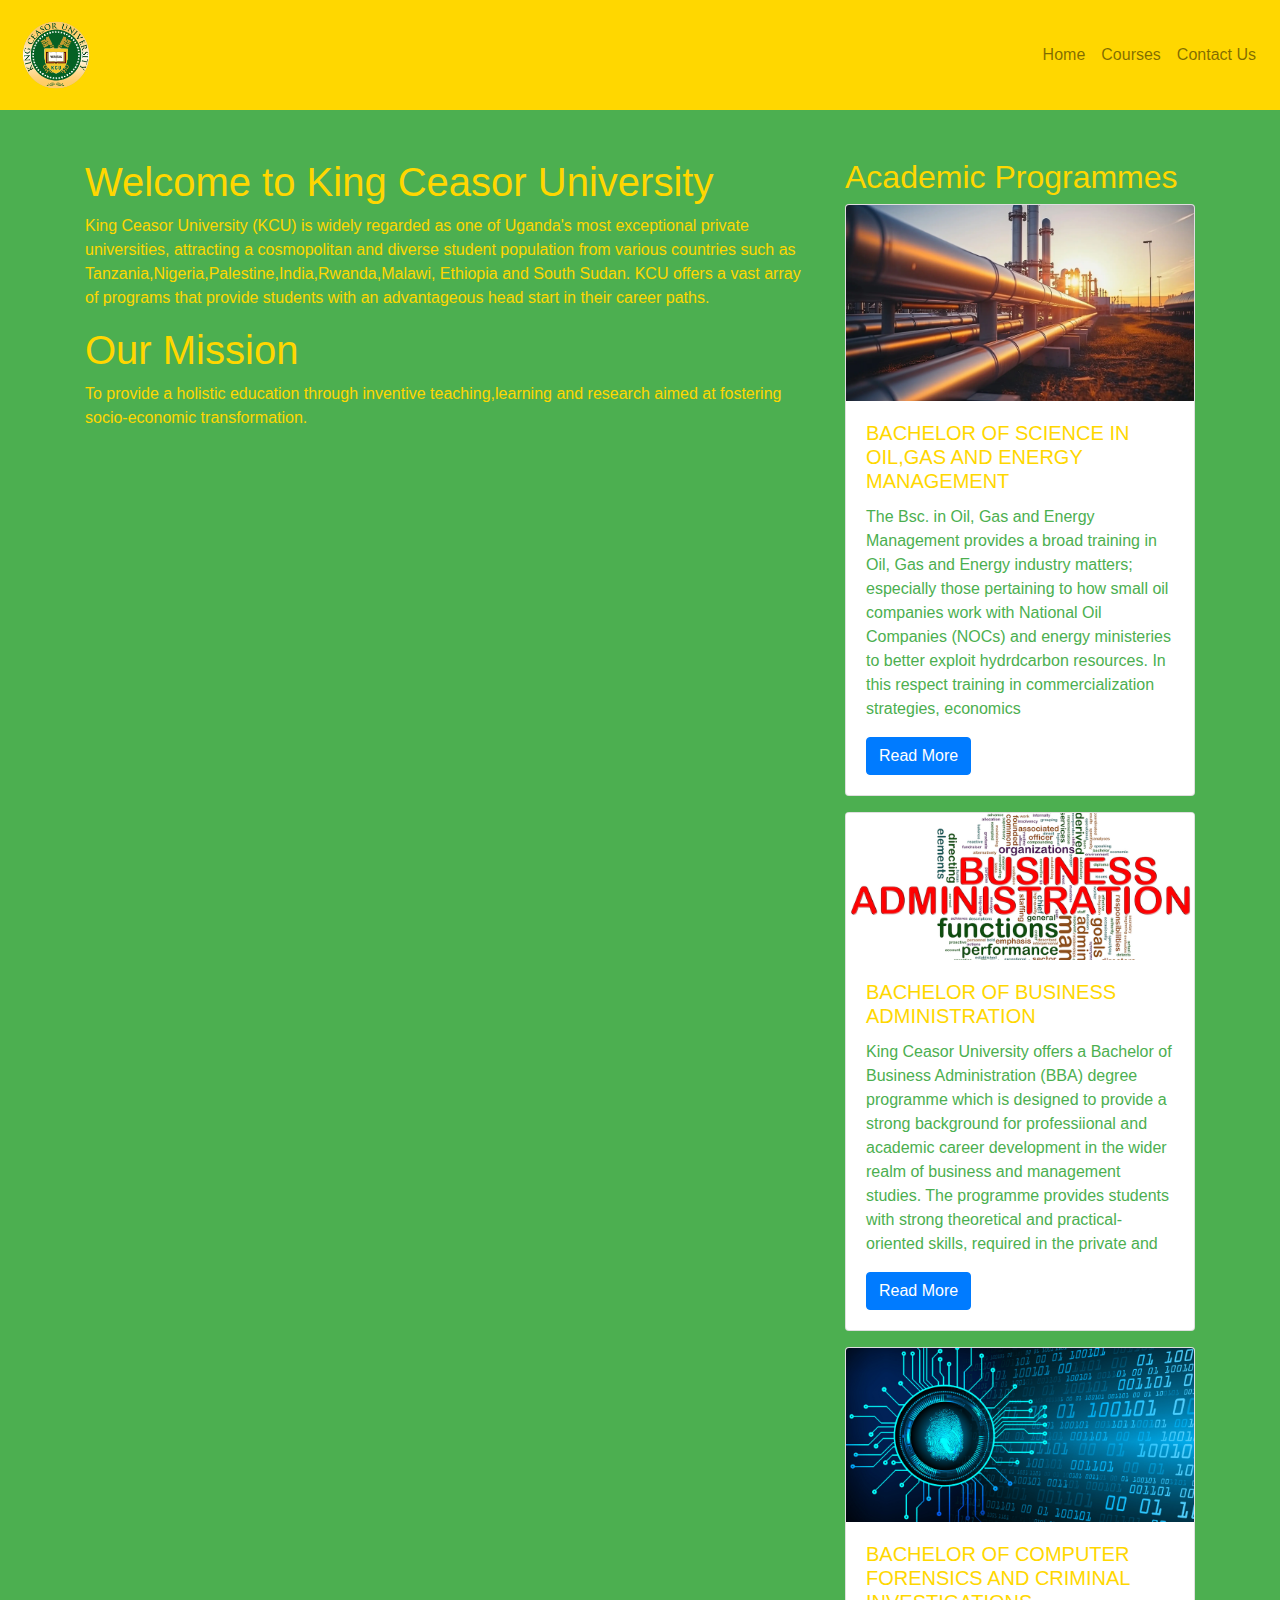
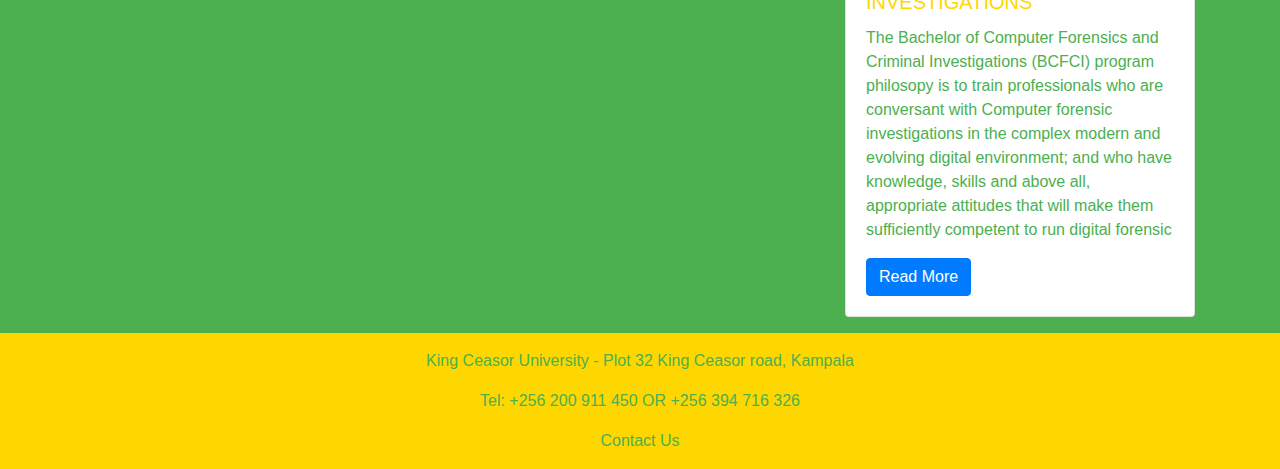
<file: index.html>
<!DOCTYPE html>

<html>
    <head>
        <meta charset="UTF-8">
        <meta name="viewport" content="width=device-width, initial-scale=1, shrink-to-fit=no">
        <link rel="stylesheet" href="styles.css">
        <link href='https://unpkg.com/boxicons@2.1.4/css/boxicons.min.css' rel='stylesheet'>
        <!-- Bootstrap CSS -->
        <link rel="stylesheet" href="https://cdn.jsdelivr.net/npm/bootstrap@4.1.3/dist/css/bootstrap.min.css">
        <title>University Webpage</title>
    </head>
    <body style="background-color: #4CAF50; color: #FFD700;">
        <header>
            <nav class="navbar navbar-expand-lg navbar-light" style="background-color: #FFD700;">
                <a class="navbar-brand" href="Images/King Ceasor Logo.png"><img src="Images/King Ceasor Logo.png" alt="University Logo" width="80"></a>
                <button class="navbar-toggler" type="button" data-toggle="collapse" data-target="#navbarNav" aria-controls="navbarNav" aria-expanded="false" aria-label="Toggle navigation">
                    <span class="navbar-toggler-icon"></span>
                </button>
                <div class="collapse navbar-collapse" id="navbarNav">
                    <ul class="navbar-nav ml-auto">
                        <li class="nav-item"><a class="nav-link" href="#">Home</a></li>
                        <li class="nav-item"><a class="nav-link" href="#">Courses</a></li>
                        <li class="nav-item"><a class="nav-link" href="#">Contact Us</a></li>
                    </ul>
                </div>
            </nav>
        </header>
    
        <main class="container mt-5">
            <div class="row">
                <div class="col-md-8">
                    <h1>Welcome to King Ceasor University</h1>
                    <p>King Ceasor University (KCU) is widely regarded as one of Uganda's most exceptional private universities, attracting 
                        a cosmopolitan and diverse student population from various countries such as Tanzania,Nigeria,Palestine,India,Rwanda,Malawi,
                        Ethiopia and South Sudan. KCU offers a vast array of programs that provide students with an advantageous head start in their 
                        career paths. 
                    </p>
                    <h1>Our Mission</h1>
                    <p>To provide a holistic education through inventive teaching,learning and research aimed at fostering socio-economic transformation.</p>
                </div>
                <div class="col-md-4">
                    <h2>Academic Programmes</h2>
                    <div class="card mb-3">
                        <img class="card-img-top" src="Images/Oil and gas.webp" alt="Oil and gas">
                        <div class="card-body">
                            <h5 class="card-title">BACHELOR OF SCIENCE IN OIL,GAS AND ENERGY MANAGEMENT</h5>
                            <p class="card-text">The Bsc. in Oil, Gas and Energy Management provides a broad training in Oil, Gas and Energy industry matters; especially those pertaining to how small oil companies work with National Oil Companies (NOCs) and energy ministeries to better exploit hydrdcarbon resources. In this respect training in commercialization strategies, economics</p>
                            <a href="#" class="btn btn-primary">Read More</a>
                        </div>
                    </div>
                    <div class="card mb-3">
                        <img class="card-img-top" src="Images/Business-Administration.png" alt="Card image cap">
                        <div class="card-body">
                            <h5 class="card-title">BACHELOR OF BUSINESS ADMINISTRATION</h5>
                            <p class="card-text">King Ceasor University offers a Bachelor of Business Administration (BBA) degree programme which is designed to provide a strong background for professiional and academic career development in the wider realm of business and management studies. The programme provides students with strong theoretical and practical- oriented skills, required in the private and</p>
                            <a href="#" class="btn btn-primary">Read More</a>
                        </div>
                    </div>
                    <div class="card mb-3">
                        <img class="card-img-top" src="Images/Forensics.jpg" alt="Card image cap">
                        <div class="card-body">
                            <h5 class="card-title">BACHELOR OF COMPUTER FORENSICS AND CRIMINAL INVESTIGATIONS</h5>
                            <p class="card-text">The Bachelor of Computer Forensics and Criminal Investigations (BCFCI) program philosopy is to train professionals who are conversant with Computer forensic investigations in the complex modern and evolving digital environment; and who have knowledge, skills and above all, appropriate attitudes that will make them sufficiently competent to run digital forensic</p>
                            <a href="#" class="btn btn-primary">Read More</a>
                        </div>
                    </div>
                </div>
            </div>
        </main>
    
        <footer class="text-center py-3">
            <p>King Ceasor University - Plot 32 King Ceasor road, Kampala</p>
            <p>Tel: +256 200 911 450 OR +256 394 716 326</p>
            <a href="info@kcu.ac.ug">Contact Us</a>
        </footer>
    
        <script src="https://code.jquery.com/jquery-3.5.1.slim.min.js"></script>
        <script src="https://cdn.jsdelivr.net/npm/@popperjs/core@2.11.6/dist/umd/popper.min.js"></script>
        <script src="https://stackpath.bootstrapcdn.com/bootstrap/4.5.2/js/bootstrap.min.js"></script>
    </body>
</html>
</file>
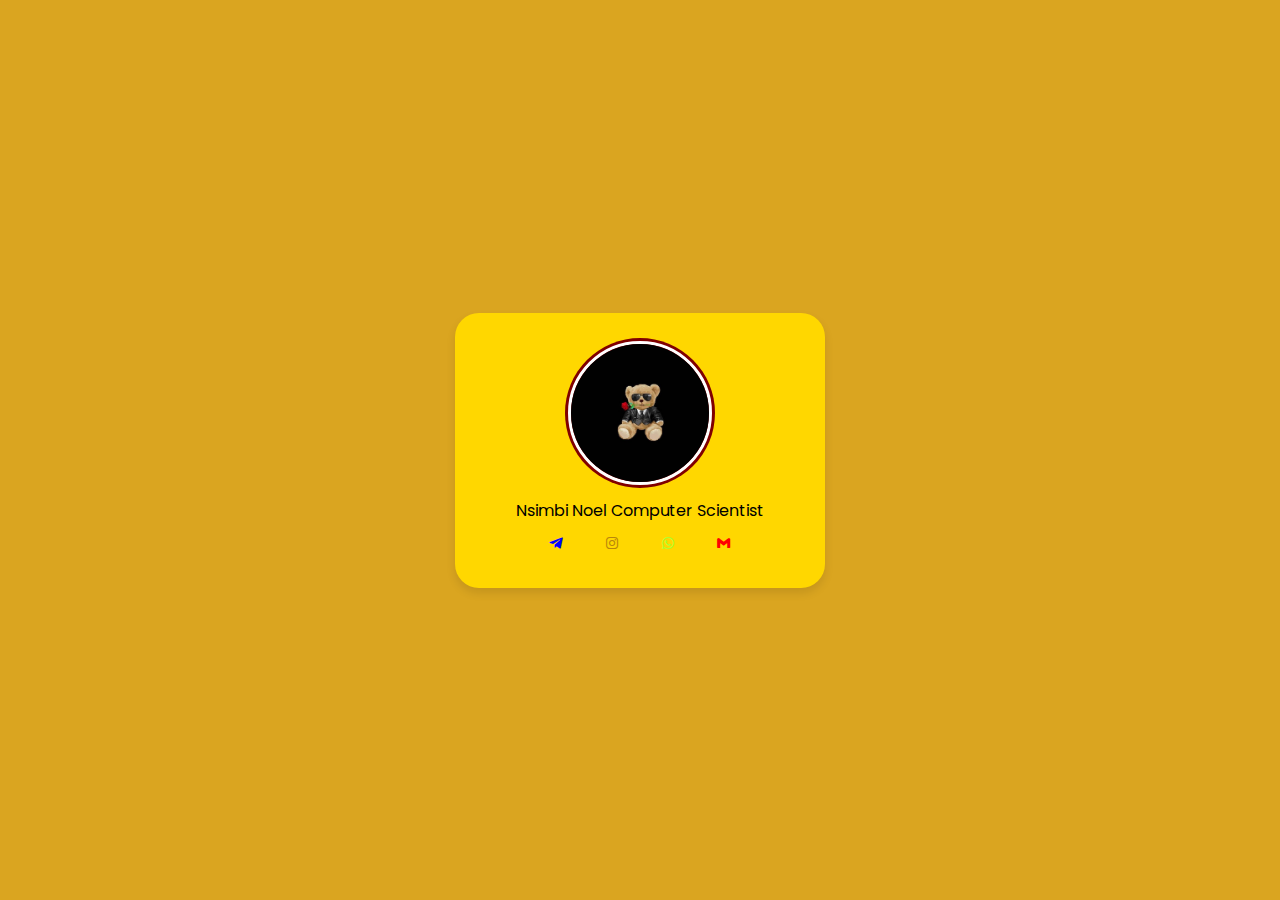
<file: profilecard.html>
<!DOCTYPE html>
<html>
    <head>
        <meta charset="UTF-8">
        <meta name="viewport" content="width=device-width, initial-scale=1, shrink-to-fit=no">
        <title>Profile card</title>
        <link rel="stylesheet" href="styling.css">
        <link href='https://unpkg.com/boxicons@2.1.4/css/boxicons.min.css' rel='stylesheet'>
    </head>
    <body class="container mt-5">
        <div class="profile-card">
            <div class="image">
                <img src="Images/Noel profile.jpg" alt="" class="profile-img" />
            </div>  
            <div class="class textdata">
                <span class="name">Nsimbi Noel</span>
                <span class="job">Computer Scientist</span>
            </div> 
            <div class="media-buttons">
                <a href="#" class="link" >
                    <i class='bx bxl-telegram bx-tada-hover ' style="color: blue;"></i>
                </a>
                <a href="#" class="link" >
                    <i class='bx bxl-instagram bx-fade-left-hover ' style="color: darkgoldenrod;"></i>

                </a>
                <a href="#" class="link" >
                    <i class='bx bxl-whatsapp bx-burst-hover' style="color: greenyellow;" ></i>

                </a>
                <a href="#" class="link" >
                    <i class='bx bxl-gmail bx-fade-up-hover' style="color: red;" ></i>

                </a>

            </div>  
        </div>

    </body>
</html>
</file>
<file: styles.css>
h1{
    font-family: Arial, Helvetica, sans-serif;
    font-size: x-large;
}

.card {
    border: 1px solid #FFD700;
    
}

.card-title {
    color: #FFD700;
}

.card-text {
    color: #4CAF50;
}

footer {
    background-color: #FFD700;
    color: #4CAF50;
}

footer a {
    color: #4CAF50;
}

footer a:hover {
    color: #0000FF;
}
</file>
<file: styling.css>
@import url('https://fonts.googleapis.com/css2?family=Poppins:ital,wght@0,100;0,200;0,300;0,400;0,500;0,600;0,700;0,800;0,900;1,100;1,200;1,300;1,400;1,500;1,600;1,700;1,800;1,900&display=swap');

*{
    
    font-family: "Poppins", sans-serif;
    margin: 0;
    padding: 0;
    box-sizing: border-box;

}
body{
    height: 100vh;
    display: flex;
    align-items: center;
    justify-content: center;
    background-color:goldenrod;
}
.profile-card{
    display: flex;
    flex-direction: column;
    align-items: center;
    max-width: 370px;
    width: 100%;
    background: gold;
    border-radius: 24px;
    padding: 25px;
    box-shadow: 0 5px 10px rgba(0, 0, 0, 0.1);
}
.image{
    position: relative;
    height: 150px;
    width: 150px;
    border-radius: 50%;
    background-color: maroon;
    padding: 3px; 
    margin-bottom: 10px;
}
.image .profile-img{
    height: 100%;
    width: 100%;
    object-fit: cover;
    border-radius:50%;
    border: 3px solid #ffff; 
}
.profile-card .text-data{
    display: flex;
    flex-direction: column;
    align-items: center;
    color: gold;
}
.text-data.name{
    font-size: large;
    font-weight: 400;
}
.text-data.job{
    font-size: medium;
    font-weight: 200;
}
.profile-card .media-buttons{
    display: flex;
    align-items: center;
    
}
.media-buttons .link{
    display: flex;
    align-items: center;
    color: goldenrod;
    border-radius: 50%;
    margin: 0 8px;
    background-color: none;
    text-decoration: none;
    justify-content: center;
    height: 40px;
    width: 40px;
    
}
</file>
